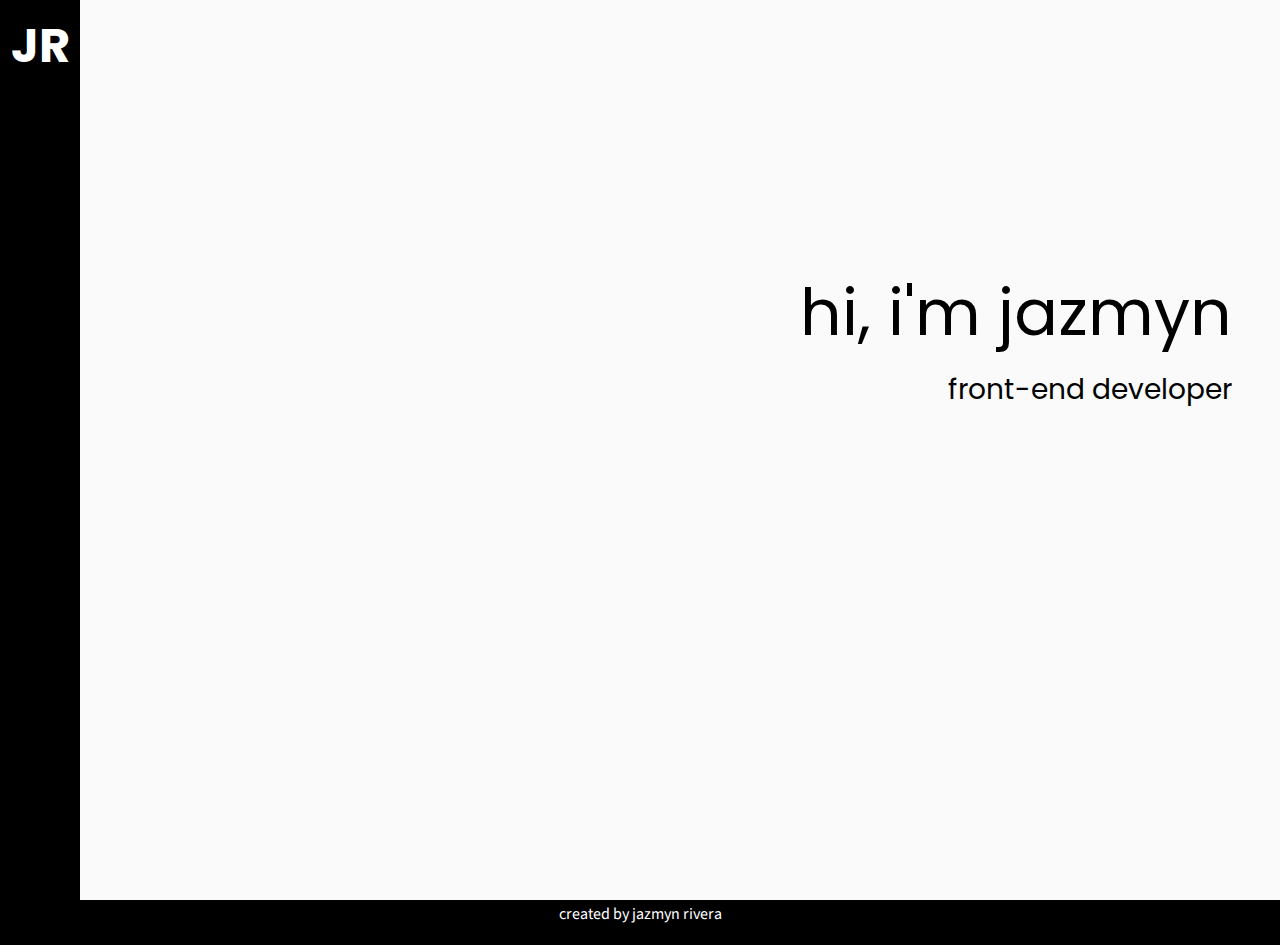
<file: index.html>
<!doctype html>
<html lang="en">
  <head>
  	<title>Portfolio Home</title>
    <meta charset="utf-8">
    <meta name="viewport" content="width=device-width, initial-scale=1, shrink-to-fit=no">
    <link rel="stylesheet" href="css/style.css">
    <link rel="stylesheet" href="https://use.fontawesome.com/releases/v5.7.1/css/all.css" integrity="sha384-fnmOCqbTlWIlj8LyTjo7mOUStjsKC4pOpQbqyi7RrhN7udi9RwhKkMHpvLbHG9Sr" crossorigin="anonymous">
    <link href="https://fonts.googleapis.com/css2?family=Poppins:wght@200&display=swap" rel="stylesheet">
    <link href="https://fonts.googleapis.com/css2?family=Source+Sans+Pro:wght@300&display=swap" rel="stylesheet">
      </head>
  <body>

		<div class="wrapper d-flex align-items-stretch justify-content-center">
			<nav id="sidebar" class="active">
				<h2><a href="index.html" class="logo">JR</a></h2>
		        <ul id="thislist" class="list-unstyled components">
		          <li>
		            <a href="index.html"><i class="fas fa-home fa-lg"></i></a>
		          </li>
		          <li>
		            <a href="about.html"><i class="far fa-user fa-lg"></i></a>
		          </li>
		          <li>
		            <a href="work.html"><i class="far fa-folder fa-lg"></i></a>
		          </li>
		          <!--<li>
		            <a href="#"><i class="fas fa-paint-brush fa-lg"></i></a>
		          </li>-->
		          <li>
		            <a href="contact.html"><i class="far fa-envelope fa-lg"></i></a>
		          </li>
		        </ul>

    	</nav>

    	<div id="content" class="p-4 p-md-5">
    		<div class="push-down">
    			<h1 class="text-right">hi, i'm jazmyn</h1>
    			<h3 class="text-right">front-end developer</h3>
    		</div>
    	</div>
    </div>

  </body>

    <footer>
	<p>created by jazmyn rivera</p>
  </footer>
  
  </html>
</file>
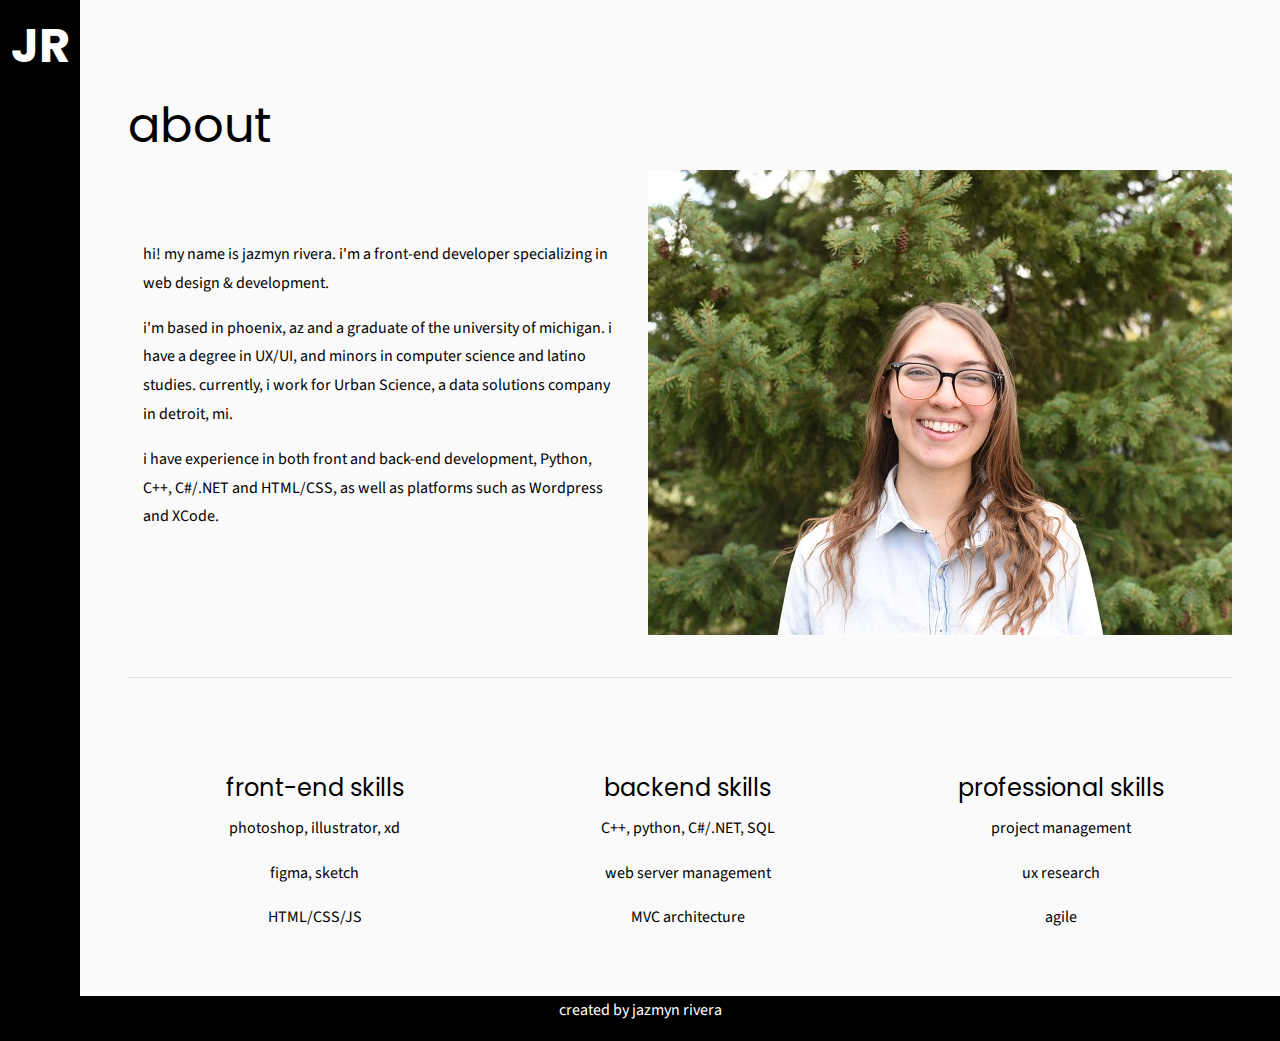
<file: about.html>
<!doctype html>
<html lang="en">
  <head>
  	<title>Portfolio About</title>
    <meta charset="utf-8">
    <meta name="viewport" content="width=device-width, initial-scale=1, shrink-to-fit=no">
    <link rel="stylesheet" href="css/style.css">
    <link rel="stylesheet" href="https://use.fontawesome.com/releases/v5.7.1/css/all.css" integrity="sha384-fnmOCqbTlWIlj8LyTjo7mOUStjsKC4pOpQbqyi7RrhN7udi9RwhKkMHpvLbHG9Sr" crossorigin="anonymous">
    <link href="https://fonts.googleapis.com/css2?family=Poppins:wght@200&display=swap" rel="stylesheet">
    <link href="https://fonts.googleapis.com/css2?family=Source+Sans+Pro:wght@300&display=swap" rel="stylesheet">
      </head>
  <body>

		<div class="wrapper d-flex align-items-stretch justify-content-center">
			<nav id="sidebar" class="active">
				<h2><a href="index.html" class="logo">JR</a></h2>
		        <ul id="thislist" class="list-unstyled components">
		          <li>
		            <a href="index.html"><i class="fas fa-home fa-lg"></i></a>
		          </li>
		          <li>
		            <a href="about.html"><i class="far fa-user fa-lg"></i></a>
		          </li>
		          <li>
		            <a href="work.html"><i class="far fa-folder fa-lg"></i></a>
		          </li>
		          <!--<li>
		            <a href="#"><i class="fas fa-paint-brush fa-lg"></i></a>
		          </li>-->
		          <li>
		            <a href="contact.html"><i class="far fa-envelope fa-lg"></i></a>
		          </li>
		        </ul>

    	</nav>

    	<div id="content" class="p-4 p-md-5">
    		<div class="header">
    			<h2>about</h2>
    		</div>
    		<div class="row">
	    		<div class="col-sm push-middle">
	    			<p>hi! my name is jazmyn rivera. i'm a front-end developer specializing in web design & development.</p>
	    			<p>i'm based in phoenix, az and a graduate of the university of michigan. i have a degree in UX/UI, and minors in computer science and latino studies. currently, i work for Urban Science, a data solutions company in detroit, mi.</p>
					<p>i have experience in both front and back-end development, Python, C++, C#/.NET and HTML/CSS, as well as platforms such as Wordpress and XCode.</p>
	    		</div>
	    		<div class="col-sm">
	    			<img src="images/profile.JPG" alt="face">
	    		</div>
	    	</div>
	    	<br>
	    	<hr>
	    	<br>
	    	<div class="row">
	    		<div class="col-sm text-center">
	    			<i class="fas fa-vector-square fa-10x blurb-logo"></i>
	    			<br>
	    			<br>
	    			<h4>front-end skills</h4>
					<p>photoshop, illustrator, xd </p>
					<p>figma, sketch</p>
					<p>HTML/CSS/JS</p>


	    		</div>
	    		<div class="col-sm text-center">
	    			<i class="fas fa-server fa-10x blurb-logo"></i>
	    			<br>
	    			<br>
	    			<h4>backend skills</h4>
	    			<p>C++, python, C#/.NET, SQL</p>
	    			<p>web server management</p>
					<p>MVC architecture</p>


	    		</div>
	    		<div class="col-sm text-center">
	    			<i class="fas fa-briefcase fa-10x blurb-logo"></i>
	    			<br>
	    			<br>
	    			<h4>professional skills</h4>
	    			<p>project management</p>
	    			<p>ux research</p>
	    			<p>agile</p>
	    			
	    		</div>
	    	</div>
    	</div>
    </div>
  </body>

  <footer>
	<p>created by jazmyn rivera</p>
  </footer>

  </html>
</file>
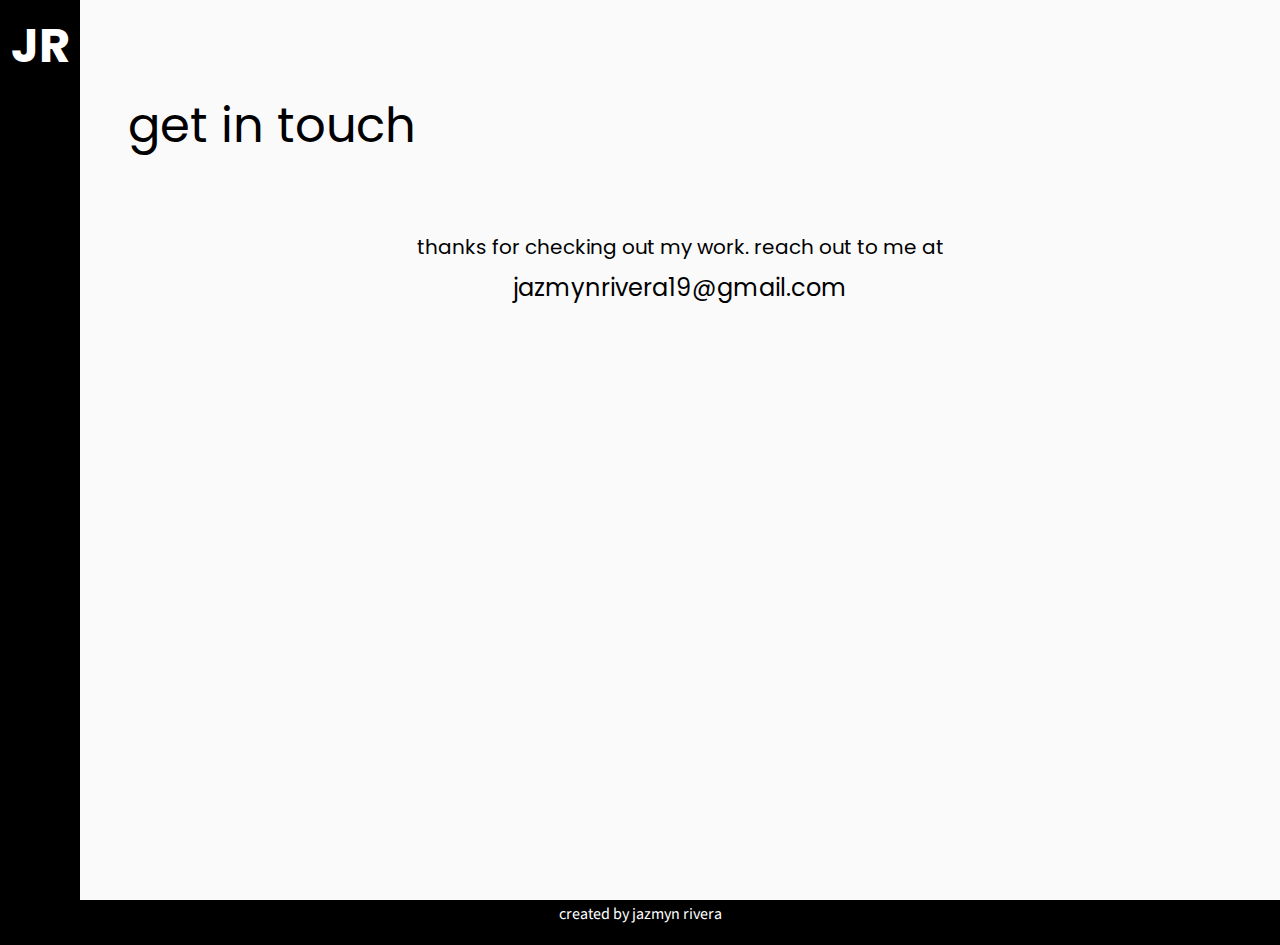
<file: contact.html>
<!doctype html>
<html lang="en">
  <head>
  	<title>Portfolio Contact</title>
    <meta charset="utf-8">
    <meta name="viewport" content="width=device-width, initial-scale=1, shrink-to-fit=no">
    <link rel="stylesheet" href="css/style.css">
    <link rel="stylesheet" href="https://use.fontawesome.com/releases/v5.7.1/css/all.css" integrity="sha384-fnmOCqbTlWIlj8LyTjo7mOUStjsKC4pOpQbqyi7RrhN7udi9RwhKkMHpvLbHG9Sr" crossorigin="anonymous">
    <link href="https://fonts.googleapis.com/css2?family=Poppins:wght@200&display=swap" rel="stylesheet">
    <link href="https://fonts.googleapis.com/css2?family=Source+Sans+Pro:wght@300&display=swap" rel="stylesheet">
      </head>
  <body>

		<div class="wrapper d-flex align-items-stretch justify-content-center">
			<nav id="sidebar" class="active">
				<h2><a href="index.html" class="logo">JR</a></h2>
		        <ul id="thislist" class="list-unstyled components">
		          <li>
		            <a href="index.html"><i class="fas fa-home fa-lg"></i></a>
		          </li>
		          <li>
		            <a href="about.html"><i class="far fa-user fa-lg"></i></a>
		          </li>
		          <li>
		            <a href="work.html"><i class="far fa-folder fa-lg"></i></a>
		          </li>
		          <!--<li>
		            <a href="#"><i class="fas fa-paint-brush fa-lg"></i></a>
		          </li>-->
		          <li>
		            <a href="contact.html"><i class="far fa-envelope fa-lg"></i></a>
		          </li>
		        </ul>

    	</nav>

    	<div id="content" class="p-4 p-md-5">
    		<div class="header">
    			<h2>get in touch</h2>
    		</div>
    		<div class="push-middle">
    			<h5 class="text-center">thanks for checking out my work. reach out to me at</h5>
    			<h4 class="text-center"><a href = "mailto: jazmynrivera19@gmail.com">jazmynrivera19@gmail.com</a></h4>
    			<div class="text-center">
	    			<a style="padding-right:20px;" href="https://www.linkedin.com/in/jazmyn-rivera/"><i class="fab fa-linkedin fa-3x"></i></a>
	    			<a href="https://github.com/jazmynrivera"><i class="fab fa-github-square fa-3x"></i></a>
    			</div>
    		</div>
    	</div>
    </div>
  </body>

    <footer>
	<p>created by jazmyn rivera</p>
  </footer>
  
  </html>
</file>
